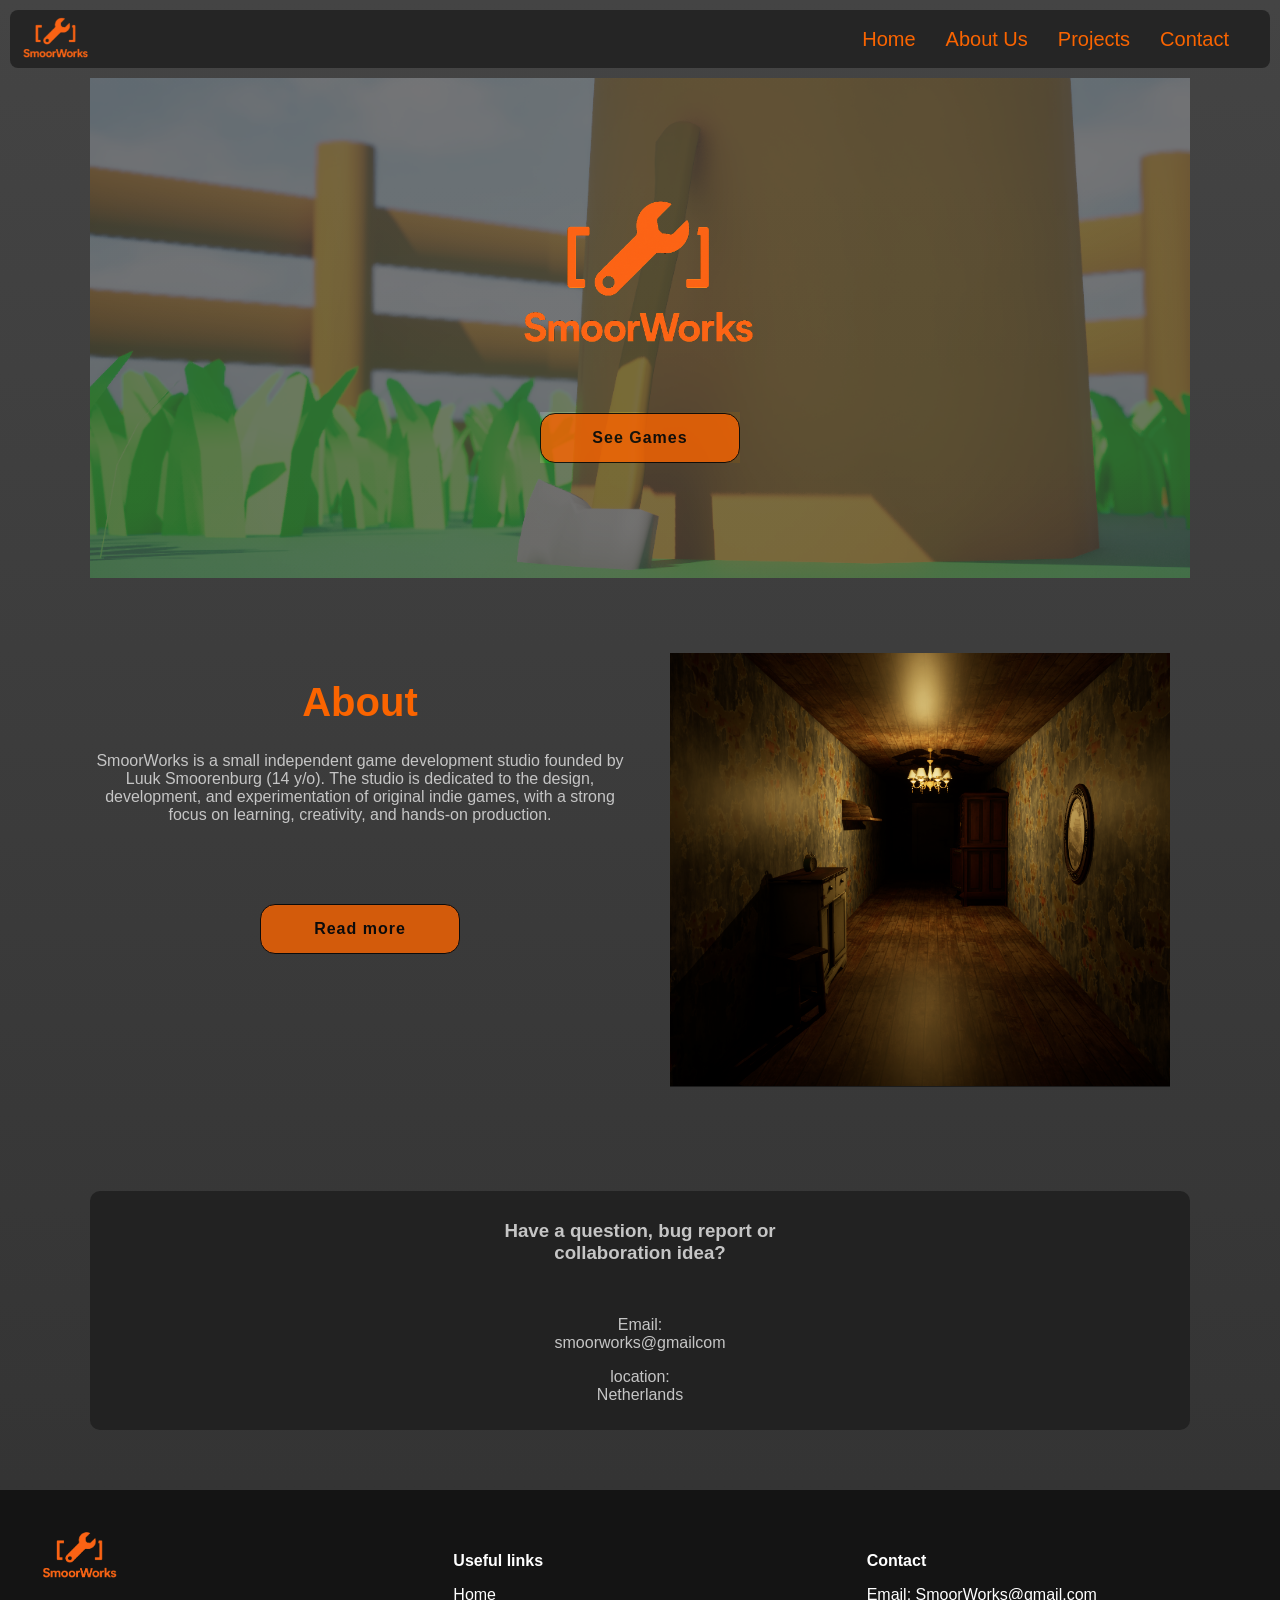
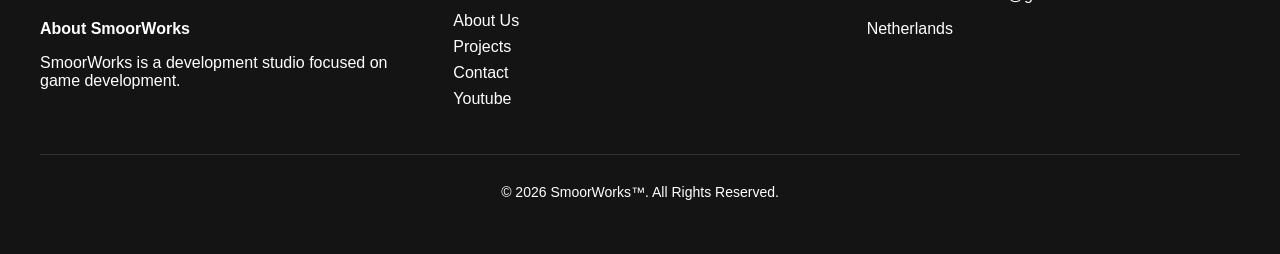
<file: index.html>
<!DOCTYPE html>
<html lang="en">

<head>
    <meta charset="UTF-8">
    <meta name="keywords" content="game studio, indie games, SmoorWorks, game development">
    <meta name="description" content="SmoorWorks is een game development studio gespecialiseerd in indie games en creative development projects.">
    <meta name="viewport" content="width=device-width, initial-scale=1.0">
    <meta name="author" content="Luuk Smoorenburg">
    <meta name="google-site-verification" content="3nPlvny6Irm_w7xnISzDjSB-aXENUeLe-vRholJqNCI" />
    <title>SmoorWorks</title>

    <link rel="stylesheet" href="./Style.css">
    <link rel="icon" type="image/x-icon" href="SmoorWorksPNG.png">
</head>

<body>

    <!-- HEADER -->
    <header id="Menubar">

        <div class="logo">
            <a href="index.html">
                <img src="SmoorWorksPNG.png" id="Logo" alt="SmoorWorks logo">
            </a>
        </div>

        <nav id="Navigation">
            <a class="NavButton" href="index.html">Home</a>
            <a class="NavButton" href="about.html">About Us</a>
            <a class="NavButton" href="projects.html">Projects</a>
            <a class="NavButton" href="contact.html">Contact</a>
        </nav>

    </header>

    <!-- MAIN CONTENT -->
    <main class="left">
        <div class="center-home">
            <div class="stack">
            <!-- BackGround -->

                <div class="hero">
                    <img src="SmoorWorksPNG.png" class="logo" alt="Logo">

                    <a href="projects.html">
                        <button class="button">See Games</button>
                    </a>

                </div>
                <div class="about" style="margin-top: 75px;">
                    <div class="about-half">
                        <h1 class="h1">About</h1>
                        <p class="text">SmoorWorks is a small independent game development studio founded by Luuk Smoorenburg (14 y/o). The studio is dedicated to the design, development, and experimentation of original indie games, with a strong focus on learning, creativity, and hands-on production.</p>
                        <a href="about.html"><button class="button" style="margin-top: 80px;">Read more</button></a>
                    </div>
                    <div class="about-half">
                        <img src="UnsolvedMemories.png" class="img-index">
                    </div>
                </div>
            
                <div class="contact-info" style="margin-bottom: 100px;">
                <h3>Have a question, bug report or <br> collaboration idea?</h3>

                <br>

                <p class="text">Email: <br> smoorworks@gmailcom</p>
                <p class="text">location: <br> Netherlands</p>
            </div>

            </div>
        </div> <!-- pagina inhoud -->
    </main>

    <!-- FOOTER -->
    <footer class="footer">

        <div class="footer-container">

            <div class="footer-row">

                <!-- ABOUT -->
                <div class="footer-col">
                    <img src="SmoorWorksPNG.png" alt="logo" class="footer-logo">

                    <h4>About SmoorWorks</h4>
                    <p>
                        SmoorWorks is a development studio focused on game development.
                    </p>
                </div>

                <!-- LINKS -->
                <div class="footer-col">
                    <h4>Useful links</h4>
                    <ul>
                        <li><a href="index.html">Home</a></li>
                        <li><a href="about.html">About Us</a></li>
                        <li><a href="projects.html">Projects</a></li>
                        <li><a href="contact.html">Contact</a></li>
                        <li><a href="https://www.youtube.com/@SmoorWorks-d7d">Youtube</a></li>
                    </ul>
                </div>

                <!-- CONTACT -->
                <div class="footer-col">
                    <h4>Contact</h4>
                    <p>Email: SmoorWorks@gmail.com</p>
                    <p>Netherlands</p>
                </div>

            </div>

            <!-- BOTTOM -->
            <div class="footer-bottom">
                <p>© 2026 SmoorWorks™. All Rights Reserved.</p>
            </div>

        </div>

    </footer>

    <script src="Script.js"></script>

</body>

</html>
</file>
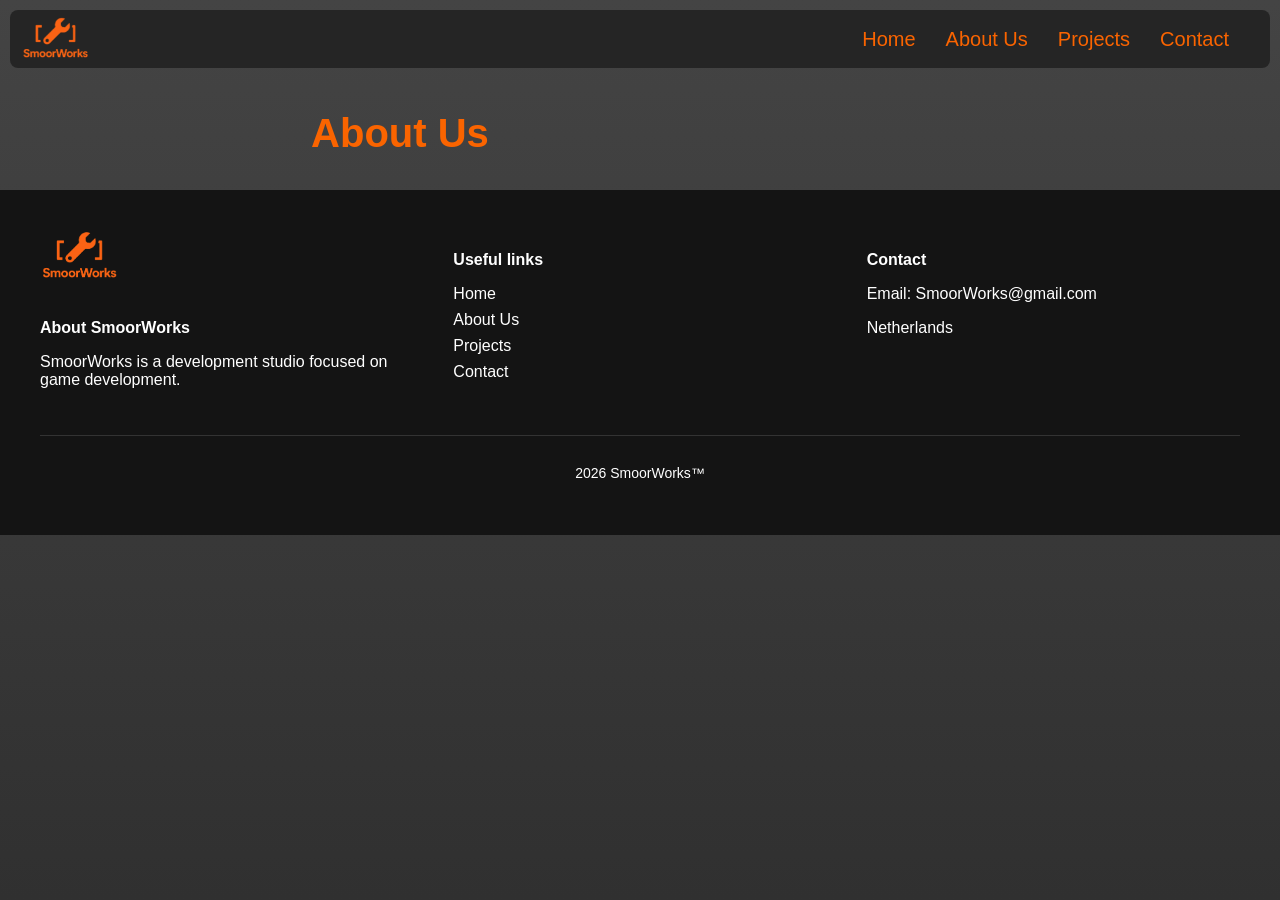
<file: About.html>
<!DOCTYPE html>
<html lang="nl">

<head>
    <meta charset="UTF-8">

    <meta name="viewport" content="width=device-width, initial-scale=1.0">
    <meta name="author" content="Luuk Smoorenburg">
    <meta http-equiv="refresh" content="30">

    <title>SmoorWorks</title>

    <link rel="stylesheet" href="./Style.css">
    <link rel="icon" type="image/x-icon" href="SmoorWorksPNG.png">
</head>

<body>

    <!-- HEADER -->
    <header id="Menubar">

        <div class="logo">
            <a href="home.html">
                <img src="SmoorWorksPNG.png" id="Logo" alt="SmoorWorks logo">
            </a>
        </div>

        <nav id="Navigation">
            <a class="NavButton" href="index.html">Home</a>
            <a class="NavButton" href="about.html">About Us</a>
            <a class="NavButton" href="projects.html">Projects</a>
            <a class="NavButton" href="contact.html">Contact</a>
        </nav>

    </header>

    <!-- MAIN CONTENT -->
    <main>
       <article>
            <h1 class="h1">About Us</h1>
            
        </article> <!-- pagina inhoud -->
    </main>

    <!-- FOOTER -->
    <footer class="footer">

        <div class="footer-container">

            <div class="footer-row">

                <!-- ABOUT -->
                <div class="footer-col">
                    <img src="SmoorWorksPNG.png" alt="logo" class="footer-logo">

                    <h4>About SmoorWorks</h4>
                    <p>
                        SmoorWorks is a development studio focused on game development.
                    </p>
                </div>

                <!-- LINKS -->
                <div class="footer-col">
                    <h4>Useful links</h4>
                    <ul>
                        <li><a href="index.html">Home</a></li>
                        <li><a href="About.html">About Us</a></li>
                        <li><a href="projects.html">Projects</a></li>
                        <li><a href="contact.html">Contact</a></li>
                    </ul>
                </div>

                <!-- CONTACT -->
                <div class="footer-col">
                    <h4>Contact</h4>
                    <p>Email: SmoorWorks@gmail.com</p>
                    <p>Netherlands</p>
                </div>

            </div>

            <!-- BOTTOM -->
            <div class="footer-bottom">
                <p>2026 SmoorWorks™</p>
            </div>

        </div>

    </footer>

    <script src="Script.js"></script>

</body>

</html>
</file>
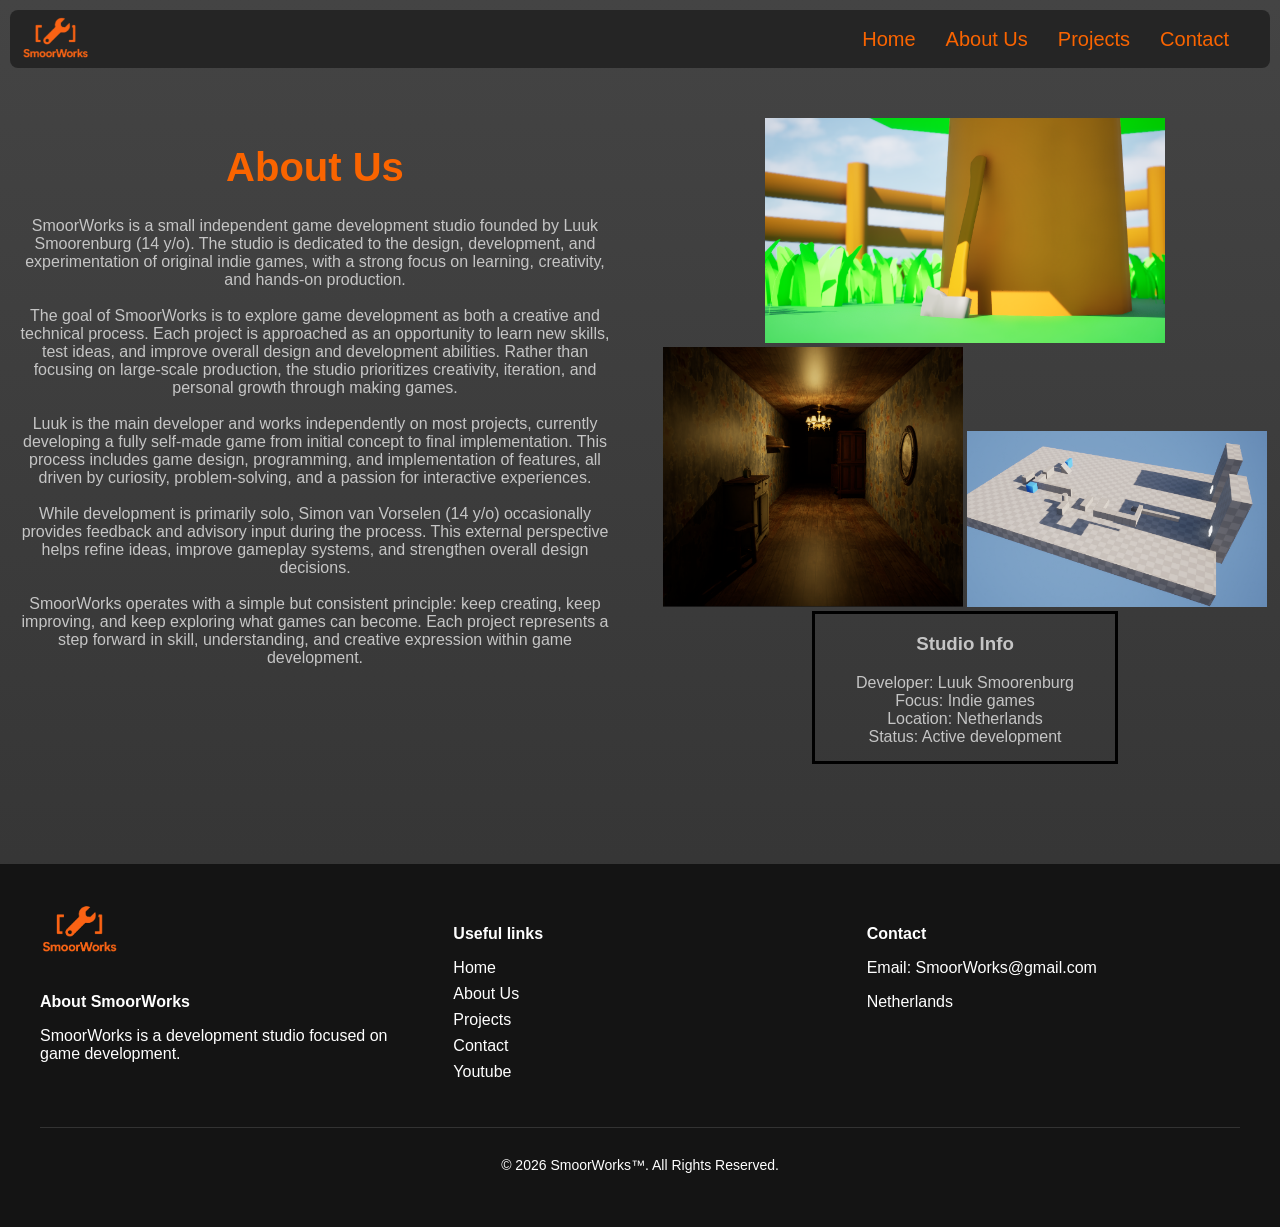
<file: about.html>
<!DOCTYPE html>
<html lang="en">

<head>
    <meta charset="UTF-8">

    <meta name="viewport" content="width=device-width, initial-scale=1.0">
    <meta name="author" content="Luuk Smoorenburg">
    

    <title>SmoorWorks</title>

    <link rel="stylesheet" href="./Style.css">
    <link rel="icon" type="image/x-icon" href="SmoorWorksPNG.png">
</head>

<body>

    <!-- HEADER -->
    <header id="Menubar">

        <div class="logo">
            <a href="index.html">
                <img src="SmoorWorksPNG.png" id="Logo" alt="SmoorWorks logo">
            </a>
        </div>

        <nav id="Navigation">
            <a class="NavButton" href="index.html">Home</a>
            <a class="NavButton" href="about.html">About Us</a>
            <a class="NavButton" href="projects.html">Projects</a>
            <a class="NavButton" href="contact.html">Contact</a>
        </nav>

    </header>

    <!-- MAIN CONTENT -->
    <main class="left">
       <dev class="about">
            <div class="about-half">
                <h1 class="h1">About Us</h1>
                    <p class="text">
                        SmoorWorks is a small independent game development studio founded by Luuk Smoorenburg (14 y/o). The studio is dedicated to the design, development, and experimentation of original indie games, with a strong focus on learning, creativity, and hands-on production.
                    </p>
                    <br>
                    <p class="text">
                        The goal of SmoorWorks is to explore game development as both a creative and technical process. Each project is approached as an opportunity to learn new skills, test ideas, and improve overall design and development abilities. Rather than focusing on large-scale production, the studio prioritizes creativity, iteration, and personal growth through making games.
                    </p>
                    <br>
                    <p class="text">
                        Luuk is the main developer and works independently on most projects, currently developing a fully self-made game from initial concept to final implementation. This process includes game design, programming, and implementation of features, all driven by curiosity, problem-solving, and a passion for interactive experiences.
                    </p>
                    <br>
                    <p class="text">
                        While development is primarily solo, Simon van Vorselen (14 y/o) occasionally provides feedback and advisory input during the process. This external perspective helps refine ideas, improve gameplay systems, and strengthen overall design decisions.
                    </p>
                    <br>
                    <p class="text">
                        SmoorWorks operates with a simple but consistent principle: keep creating, keep improving, and keep exploring what games can become. Each project represents a step forward in skill, understanding, and creative expression within game development.
                    </p>
            </div>
            <!---->
            <div class="about-half">
                <div>
                    <img src="TheTreeAndTheAxe.png" width="400px">
                    <img src="UnsolvedMemories.png" width="300px">
                    <img src="DeathLight.png" width="300px">

                    <div class="info-box">
                    <h3>Studio Info</h3>
                    <p class="text">Developer: Luuk Smoorenburg</p>
                    <p class="text">Focus: Indie games</p>
                    <p class="text">Location: Netherlands</p>
                    <p class="text">Status: Active development</p>
                </div>
                </div>
            </div>
            
       </div> <!-- pagina inhoud -->
    </main>

    <!-- FOOTER -->
    <footer class="footer">

        <div class="footer-container">

            <div class="footer-row">

                <!-- ABOUT -->
                <div class="footer-col">
                    <img src="SmoorWorksPNG.png" alt="logo" class="footer-logo">

                    <h4>About SmoorWorks</h4>
                    <p>
                        SmoorWorks is a development studio focused on game development.
                    </p>
                </div>

                <!-- LINKS -->
                <div class="footer-col">
                    <h4>Useful links</h4>
                    <ul>
                        <li><a href="index.html">Home</a></li>
                        <li><a href="about.html">About Us</a></li>
                        <li><a href="projects.html">Projects</a></li>
                        <li><a href="contact.html">Contact</a></li>
                        <li><a href="https://www.youtube.com/@SmoorWorks-d7d">Youtube</a></li>
                    </ul>
                </div>

                <!-- CONTACT -->
                <div class="footer-col">
                    <h4>Contact</h4>
                    <p>Email: SmoorWorks@gmail.com</p>
                    <p>Netherlands</p>
                </div>

            </div>

            <!-- BOTTOM -->
            <div class="footer-bottom">
                <p>© 2026 SmoorWorks™. All Rights Reserved.</p>
            </div>

        </div>

    </footer>

    <script src="Script.js"></script>

</body>

</html>
</file>
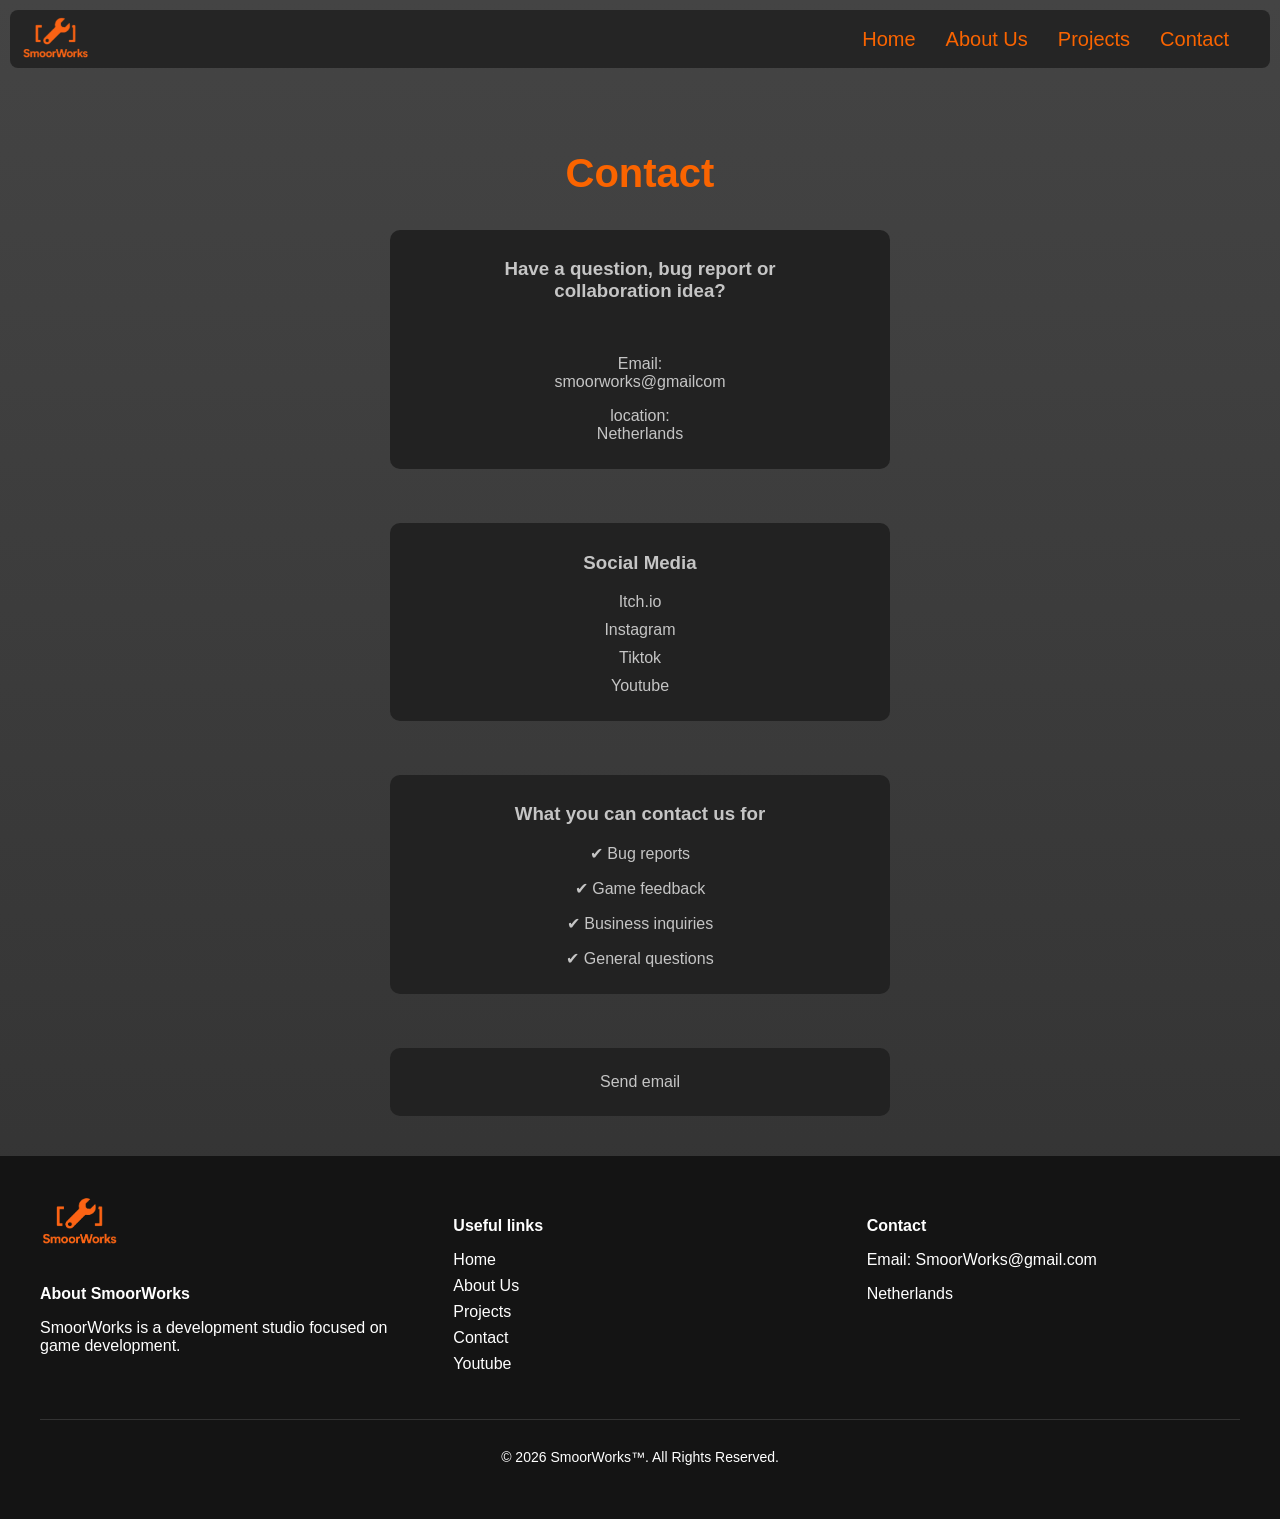
<file: contact.html>
<!DOCTYPE html>
<html lang="en">

<head>
    <meta charset="UTF-8">

    <meta name="viewport" content="width=device-width, initial-scale=1.0">
    <meta name="author" content="Luuk Smoorenburg">
    

    <title>SmoorWorks</title>

    <link rel="stylesheet" href="./Style.css">
    <link rel="icon" type="image/x-icon" href="SmoorWorksPNG.png">
</head>

<body>

    <!-- HEADER -->
    <header id="Menubar">

        <div class="logo">
            <a href="index.html">
                <img src="SmoorWorksPNG.png" id="Logo" alt="SmoorWorks logo">
            </a>
        </div>

        <nav id="Navigation">
            <a class="NavButton" href="index.html">Home</a>
            <a class="NavButton" href="about.html">About Us</a>
            <a class="NavButton" href="projects.html">Projects</a>
            <a class="NavButton" href="contact.html">Contact</a>
        </nav>

    </header>

    <!-- MAIN CONTENT -->
    <main class="center">
       <article class="contactfield">
        <!---->
            <h1 class="h1">Contact</h1>

            <div class="contact-info">
                <h3>Have a question, bug report or <br> collaboration idea?</h3>

                <br>

                <p class="text">Email: <br> smoorworks@gmailcom</p>
                <p class="text">location: <br> Netherlands</p>
            </div>

            <br><br><br>

            <div class="socials">
                <h3>Social Media</h4>
                <ul>
                    <li><a href="https://smoorworks.itch.io/">Itch.io</a></li>
                    <li><a href="https://www.instagram.com/smoorworks/?next=%2F">Instagram</a></li>
                    <li><a href="https://www.tiktok.com/@smoorworks">Tiktok</a></li>
                    <li><a href="https://www.youtube.com/@SmoorWorks-d7d">Youtube</a></li>
                </ul>
            </div>

            <br><br><br>
            
            <div class="contact-items">
                <h3>What you can contact us for</h3>
                <ul>
                    <li><p class="text">✔ Bug reports</p></li>
                    <li><p class="text">✔ Game feedback</p></li>
                    <li><p class="text">✔ Business inquiries</p></li>
                    <li><p class="text">✔ General questions</p></li>
                </ul>
            </div>

            <br><br><br>

            <div class="message">
                <a class="text" href="mailto:smoorworks@gmail.com.com">
                Send email</a>
            </div>
        <!---->
        </article> <!-- pagina inhoud -->
    </main>

    <!-- FOOTER -->
    <footer class="footer">

        <div class="footer-container">

            <div class="footer-row">

                <!-- ABOUT -->
                <div class="footer-col">
                    <img src="SmoorWorksPNG.png" alt="logo" class="footer-logo">

                    <h4>About SmoorWorks</h4>
                    <p>
                        SmoorWorks is a development studio focused on game development.
                    </p>
                </div>

                <!-- LINKS -->
                <div class="footer-col">
                    <h4>Useful links</h4>
                    <ul>
                        <li><a href="index.html">Home</a></li>
                        <li><a href="about.html">About Us</a></li>
                        <li><a href="projects.html">Projects</a></li>
                        <li><a href="contact.html">Contact</a></li>
                        <li><a href="https://www.youtube.com/@SmoorWorks-d7d">Youtube</a></li>
                    </ul>
                </div>

                <!-- CONTACT -->
                <div class="footer-col">
                    <h4>Contact</h4>
                    <p>Email: SmoorWorks@gmail.com</p>
                    <p>Netherlands</p>
                </div>

            </div>

            <!-- BOTTOM -->
            <div class="footer-bottom">
                <p>© 2026 SmoorWorks™. All Rights Reserved.</p>
            </div>

        </div>

    </footer>

    <script src="Script.js"></script>

</body>

</html>
</file>
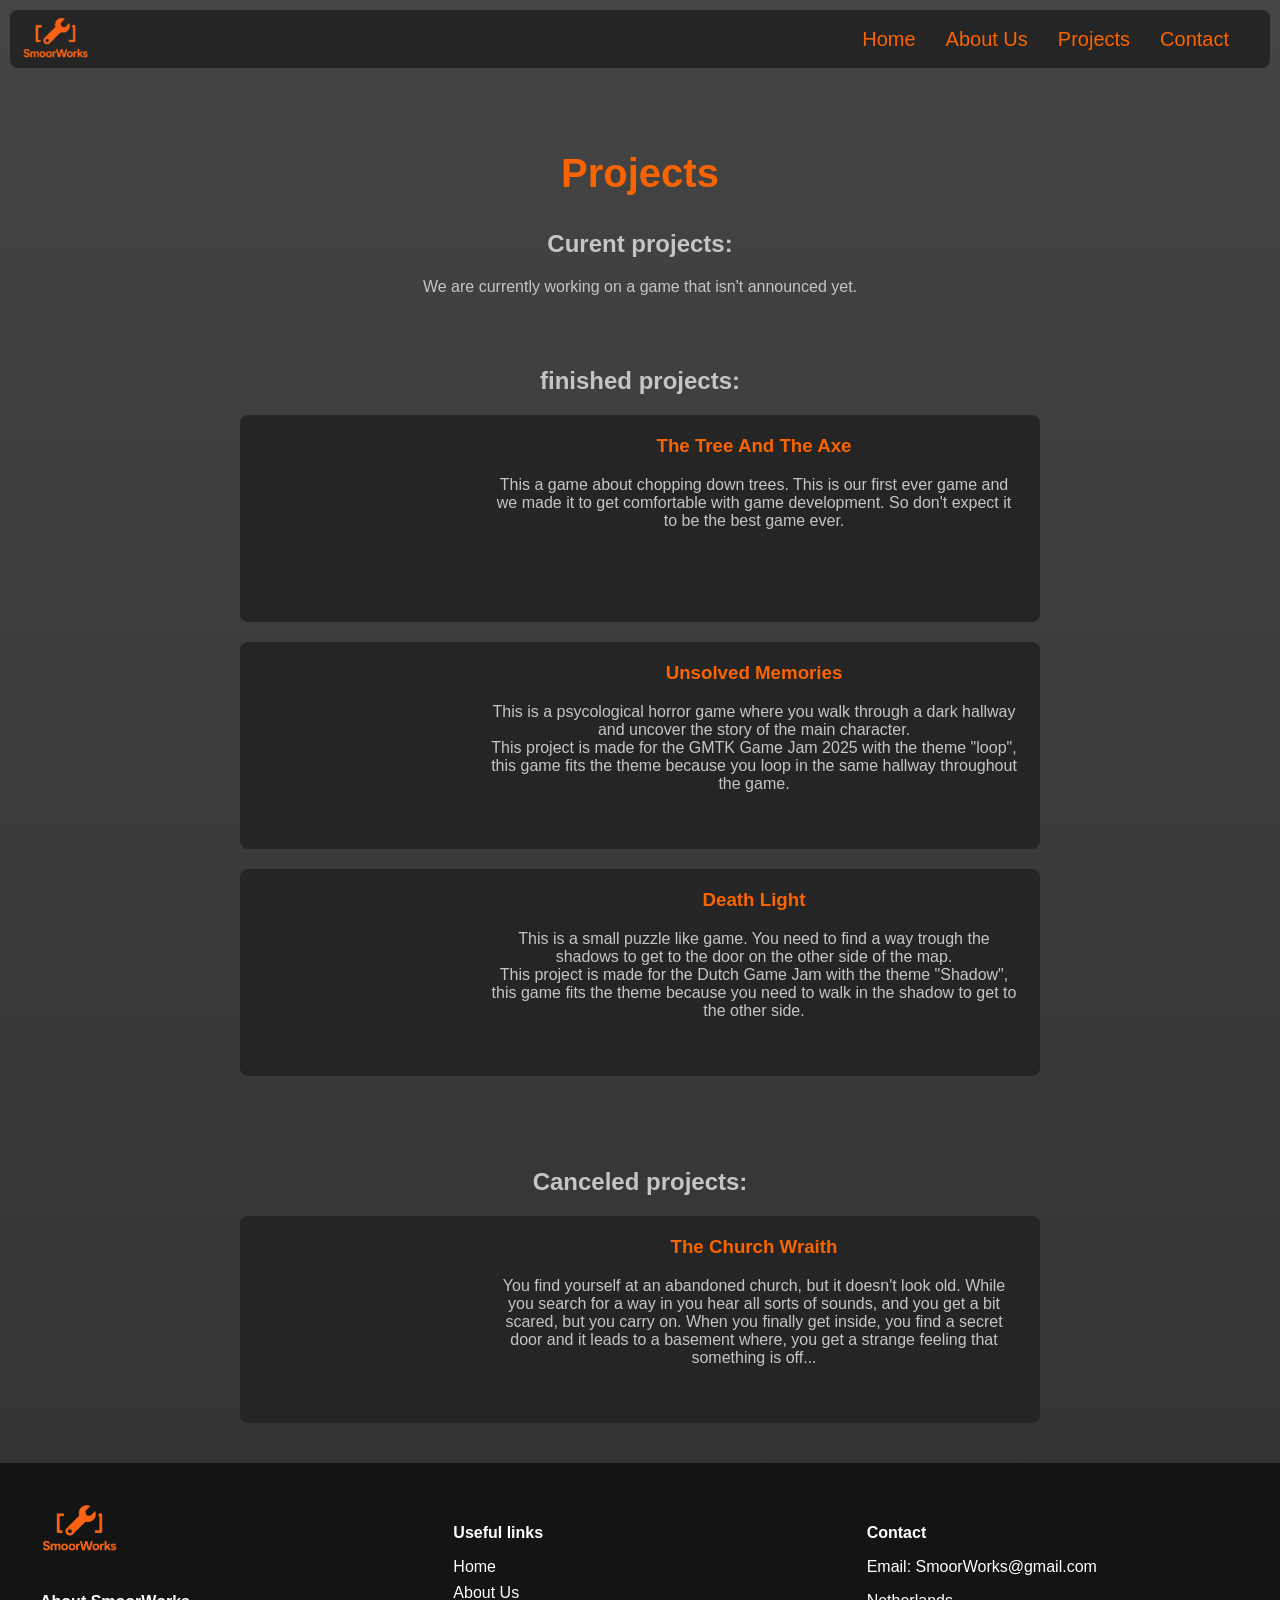
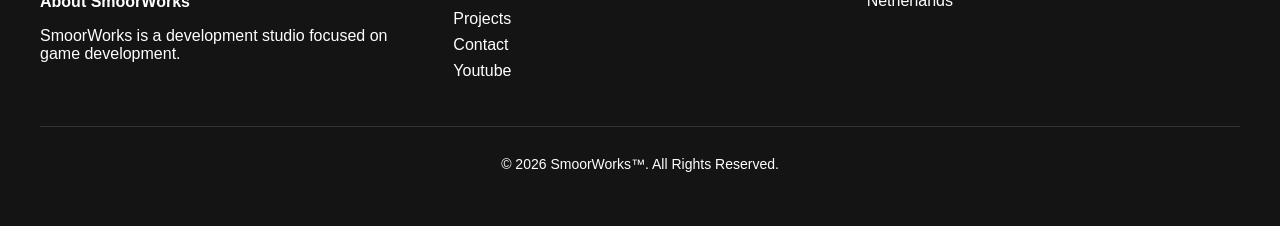
<file: projects.html>
<!DOCTYPE html>
<html lang="en">

<head>
    <meta charset="UTF-8">

    <meta name="viewport" content="width=device-width, initial-scale=1.0">
    <meta name="author" content="Luuk Smoorenburg">
    

    <title>SmoorWorks</title>

    <link rel="stylesheet" href="./Style.css">
    <link rel="icon" type="image/x-icon" href="SmoorWorksPNG.png">
</head>

<body>

    <!-- HEADER -->
    <header id="Menubar">

        <div class="logo">
            <a href="index.html">
                <img src="SmoorWorksPNG.png" id="Logo" alt="SmoorWorks logo">
            </a>
        </div>

        <nav id="Navigation">
            <a class="NavButton" href="index.html">Home</a>
            <a class="NavButton" href="about.html">About Us</a>
            <a class="NavButton" href="projects.html">Projects</a>
            <a class="NavButton" href="contact.html">Contact</a>
        </nav>

    </header>

    <!-- MAIN CONTENT -->
    <main class="center">
       <article>
            <h1 class="h1">Projects</h1>
            
            <h2>Curent projects:</h2>
            <p class="text">We are currently working on a game that isn't announced yet.</p>

            <br><br>

            <h2>finished projects:</h2>

                <div class="games">

                    <div class="game-card">
                        <iframe
                            frameborder="0"
                            src="https://itch.io/embed/3745718?dark=true"
                            width="208"
                            height="167">
                        </iframe>

                        <div class="game-info">
                            <h3>The Tree And The Axe</h3>
                            <p class="text">
                                This a game about chopping down trees. This is our first ever
                                game and we made it to get comfortable with game development.
                                So don't expect it to be the best game ever.
                            </p>
                        </div>
                    </div>
                    <!---->
                    <div class="game-card">
                        <iframe
                            frameborder="0"
                            src="https://itch.io/embed/3778797?dark=true"
                            width="208"
                            height="167">
                        </iframe>

                        <div class="game-info">
                            <h3>Unsolved Memories</h3>
                            <p class="text">
                                This is a psycological horror game where you walk through a
                                dark hallway and uncover the story of the main character.
                                <br>
                                This project is made for the GMTK Game Jam 2025 with the
                                theme "loop", this game fits the theme because you loop in the
                                same hallway throughout the game.
                            </p>
                        </div>
                    </div>
                    <!---->
                    <div class="game-card">
                        <iframe
                            frameborder="0"
                            src="https://itch.io/embed/3829839?dark=true"
                            width="208"
                            height="167">
                        </iframe>

                        <div class="game-info">
                            <h3>Death Light</h3>
                            <p class="text">
                                This is a small puzzle like game. You need to find a way trough
                                the shadows to get to the door on the other side of the map.
                                <br>
                                This project is made for the Dutch Game Jam with the theme "Shadow",
                                this game fits the theme because you need to walk in the shadow to
                                get to the other side.
                            </p>
                        </div>
                    </div>
                    <!---->
                </div>

                <br><br><br><br>

                <h2>Canceled projects:</h2>

                    <div class="game-card">
                        <iframe
                            frameborder="0"
                            src="https://itch.io/embed/4112558?dark=true"
                            width="208"
                            height="167">
                        </iframe>

                        <div class="game-info">
                            <h3>The Church Wraith</h3>
                            <p class="text">
                                You find yourself at an abandoned church, but it doesn't look old.
                                While you search for a way in you hear all sorts of sounds, and you
                                get a bit scared, but you carry on. When you finally get inside, you
                                find a secret door and it leads to a basement where,  you get a
                                strange feeling that something is off...
                            </p>
                        </div>
                    </div>
                    <!---->
        </article> <!-- pagina inhoud -->
    </main>

    <!-- FOOTER -->
    <footer class="footer">

        <div class="footer-container">

            <div class="footer-row">

                <!-- ABOUT -->
                <div class="footer-col">
                    <img src="SmoorWorksPNG.png" alt="logo" class="footer-logo">

                    <h4>About SmoorWorks</h4>
                    <p>
                        SmoorWorks is a development studio focused on game development.
                    </p>
                </div>

                <!-- LINKS -->
                <div class="footer-col">
                    <h4>Useful links</h4>
                    <ul>
                        <li><a href="index.html">Home</a></li>
                        <li><a href="about.html">About Us</a></li>
                        <li><a href="projects.html">Projects</a></li>
                        <li><a href="contact.html">Contact</a></li>
                        <li><a href="https://www.youtube.com/@SmoorWorks-d7d">Youtube</a></li>
                    </ul>
                </div>

                <!-- CONTACT -->
                <div class="footer-col">
                    <h4>Contact</h4>
                    <p>Email: SmoorWorks@gmail.com</p>
                    <p>Netherlands</p>
                </div>

            </div>

            <!-- BOTTOM -->
            <div class="footer-bottom">
                <p>© 2026 SmoorWorks™. All Rights Reserved.</p>
            </div>

        </div>

    </footer>

    <script src="Script.js"></script>

</body>

</html>
</file>
<file: Style.css>
/* =========================
   ALGEMEEN / BODY
========================= */

body{
    margin: 0;
    background: linear-gradient(#444444, #303030);
    color: rgb(197, 197, 197);

    display: flex;
    flex-direction: column;
    min-height: 100vh;

    scrollbar-width: thin;

    word-wrap: break-word;
    overflow-wrap: break-word;
}

body::before{
    content: "";
    position: fixed;
    inset: 0;
    pointer-events: none;

    background-image: url("https://www.transparenttextures.com/patterns/asfalt-dark.png");
    opacity: 0.5;
}

/* algemene link reset */
a{
    text-decoration: none;
    color: inherit;
}



/* =========================
   HEADER / MENUBAR
========================= */

#Menubar{
    background-color: rgb(37, 37, 37);
    padding: 1px;

    display: flex;
    align-items: center;

    margin: 10px;
    border-radius: 8px;
}

/* LOGO */
#Logo{
    width: 70px;
    margin: 5px 0 0 10px;
}

/* TITEL */
#title{
    margin-left: 10px;
    color: rgb(250, 100, 0);
    font-family: Arial, Helvetica, sans-serif;
}

/* =========================
   NAVIGATIE
========================= */

#Navigation{
    margin-left: auto;
    margin-right: 30px;

    display: flex;
    gap: 10px;

    overflow-x: auto;
    overflow-y: hidden;
    white-space: nowrap;

    scrollbar-width: none;
}

/* knop styling */
.NavButton{
    flex-shrink: 0;

    background-color: transparent;
    color: rgb(250, 100, 0);

    border: none;

    padding: 10px;
    font-size: 20px;

    cursor: pointer;

    font-family: Arial, Helvetica, sans-serif;
    font-weight: 500;
}

/* hover effect */
.NavButton:hover{
    color: rgb(128, 62, 0);
    transition: 0.2s;
}

/* =========================
   MAIN CONTENT
========================= */

.center{
    flex: 1;

    max-width: 1100px;
    margin: 40px auto;
    padding: 0 20px;
}

.left {
    margin-bottom: auto;
    margin-top: 40px;
}

/* artikel layout */
article{
    max-width: 800px;
    text-align: center;
}

.h1 {
    color: rgb(250, 100, 0);
    font-family: Arial, Helvetica, sans-serif;
    font-size: 40px;
}

h2 {
    font-family: Arial, Helvetica, sans-serif;
}

h3 {
    font-family: Arial, Helvetica, sans-serif;
}

.text {
    font-family: Arial, Helvetica, sans-serif;
}

.games{
    display: flex;
    flex-direction: column;
    gap: 20px;
}

.game-card{
    display: flex;
    gap: 20px;

    padding: 20px;
    border-radius: 8px;

    background-color: rgb(37, 37, 37);
}

.game-info{
    flex: 1;
}

.game-info h3{
    margin-top: 0;
    color: #fa6400;
}

@media (max-width: 768px){
    .game-card{
        flex-direction: column;
        align-items: center;
    }
}

.contactfield {
    min-width: 500px;
}

.socials {
    flex: 1;
    min-width: 200px;
    background-color: #222;
    padding-top: 10px;
    padding-bottom: 10px;
    border-radius: 10px;
}

.socials ul{
    list-style: none;
    padding: 0;
    font-family: Arial, Helvetica, sans-serif;
}

.socials li {
    margin-bottom: 10px;
    transition: 0.2s;
}

.socials li:hover {
    text-decoration: underline;
    color: white;
    font-size: 110%;
}

.contact-info {
    flex: 1;
    min-width: 200px;
    background-color: #222;
    padding-top: 10px;
    padding-bottom: 10px;
    border-radius: 10px;
}

.contact-items {
    flex: 1;
    min-width: 200px;
    background-color: #222;
    padding-top: 10px;
    padding-bottom: 10px;
    border-radius: 10px;
}

.contact-items ul {
    list-style: none;
    padding: 0;
    margin-bottom: 8px;
}

.message {
    flex: 1;
    min-width: 200px;
    background-color: #222;
    padding-top: 25px;
    padding-bottom: 25px;
    border-radius: 10px;
}

.message a{
    transition: 0.3s;
}

.message a:hover{
    font-size: 110%;
    color: white;
    text-decoration: underline;
}

@media (max-width: 500px){

    .socials,
    .contact-info,
    .contact-items,
    .message{
        padding-left: 15px;
        padding-right: 15px;
    }
    .contactfield{
        min-width: 100%;
        width: 100%;
        box-sizing: border-box;
    }

}

.about {
    display: flex;
    gap: 20px;
}

.about-half {
    flex: 1;
    margin-bottom: 100px;
    text-align: center;
}

.about-half h1 {
    text-align: center;
}

.about-half p {
    margin: 0 auto;
    max-width: 600px;
    text-align: center;
}

@media (max-width: 768px) {
    .about {
        flex-direction: column;
    }

    .about-half p {
        margin: 0 auto;
        max-width: 600px;
        padding-right: 25px;
        padding-left: 25px;
    }
}

.info-box {
    margin: 0 auto;
    border: black solid;
    padding-bottom: 15px;
    width: 300px;
    text-align: center;
}

.center-home{
    flex: 1;

    max-width: 1100px;
    margin: -40px auto;
    padding: 0 0px;
}

.stack {
    display: grid;
    text-align: center;
}

.hero {
  position: relative;
  width: 100%;
  height: 500px;
  display: flex;
  flex-direction: column;
  justify-content: center;
  align-items: center;
  overflow: hidden;
}

/* achtergrondlaag */
.hero::before {
  content: "";
  position: absolute;
  inset: 0;
  background-image: url("TheTreeAndTheAxe.png");
  background-size: cover;
  background-position: center;
  opacity: 0.3; /* alleen achtergrond */
  z-index: 0;
}

/* logo erboven */
.logo {
  position: relative;
  z-index: 1;
  width: 250px;
}

.button {
    background-color: #fa6400;
    opacity: 0.8;
    padding: 10px;
    margin-top: 50px;
    width: 200px;
    height: 50px;
    border-radius: 15px;
    border: 1px black solid;
    font-size: medium;
    font-family: Arial, Helvetica, sans-serif;
    font-weight: 550;
    letter-spacing: 1px;
    transition: 0.3s;
}

.button:hover {
    background-color: #c75000;
    opacity: 0.8;
    padding: 10px;
    margin-top: 50px;
    width: 210px;
    height: 60px;
    border-radius: 15px;
    border: 1px black solid;
    font-size: medium;
    font-family: Arial, Helvetica, sans-serif;
    font-weight: 550;
    letter-spacing: 1px;
}

.info {
    width: 100%;
    height: 300px;
}

.img-index {
    width: 500px;
}

@media (max-width: 768px) {

  .hero {
    height: 350px;
    padding: 0px;
  }

  .logo {
    width: 160px;
  }

  .button {
    width: 160px;
    height: 45px;
    font-size: 14px;
    margin-top: 25px;
  }

  .button:hover {
    /* hover werkt slecht op mobiel → kleiner effect */
    width: 160px;
    height: 45px;
  }

  .center-home {
    margin: 0 auto;
    padding: 0 10px;
  }

  .img-index {
    width: 100%;
    max-width: 350px;
  }

  .info {
    height: auto;
    padding: 20px;
  }
}

/* =========================
   FOOTER
========================= */

.footer{
    background-color: #141414;
    color: white;

    padding: 40px 20px;
    font-family: Arial, sans-serif;
}

/* container */
.footer-container{
    max-width: 1200px;
    margin: auto;
}

/* rij layout */
.footer-row{
    display: flex;
    flex-wrap: wrap;
    gap: 40px;
}

/* kolommen */
.footer-col{
    flex: 1;
    min-width: 200px;
}

/* logo */
.footer-logo{
    width: 80px;
    margin-bottom: 10px;
}

/* titels */
.footer-col h4{
    margin-bottom: 10px;
}

/* lijst */
.footer-col ul{
    list-style: none;
    padding: 0;
}

.footer-col ul li{
    margin-bottom: 8px;
}

/* links in footer */
.footer-col a{
    color: white;
}

.footer-col a:hover{
    text-decoration: underline;
}

/* onderkant footer */
.footer-bottom{
    text-align: center;
    margin-top: 30px;

    border-top: 1px solid #333;
    padding-top: 15px;

    font-size: 14px;
}
</file>
